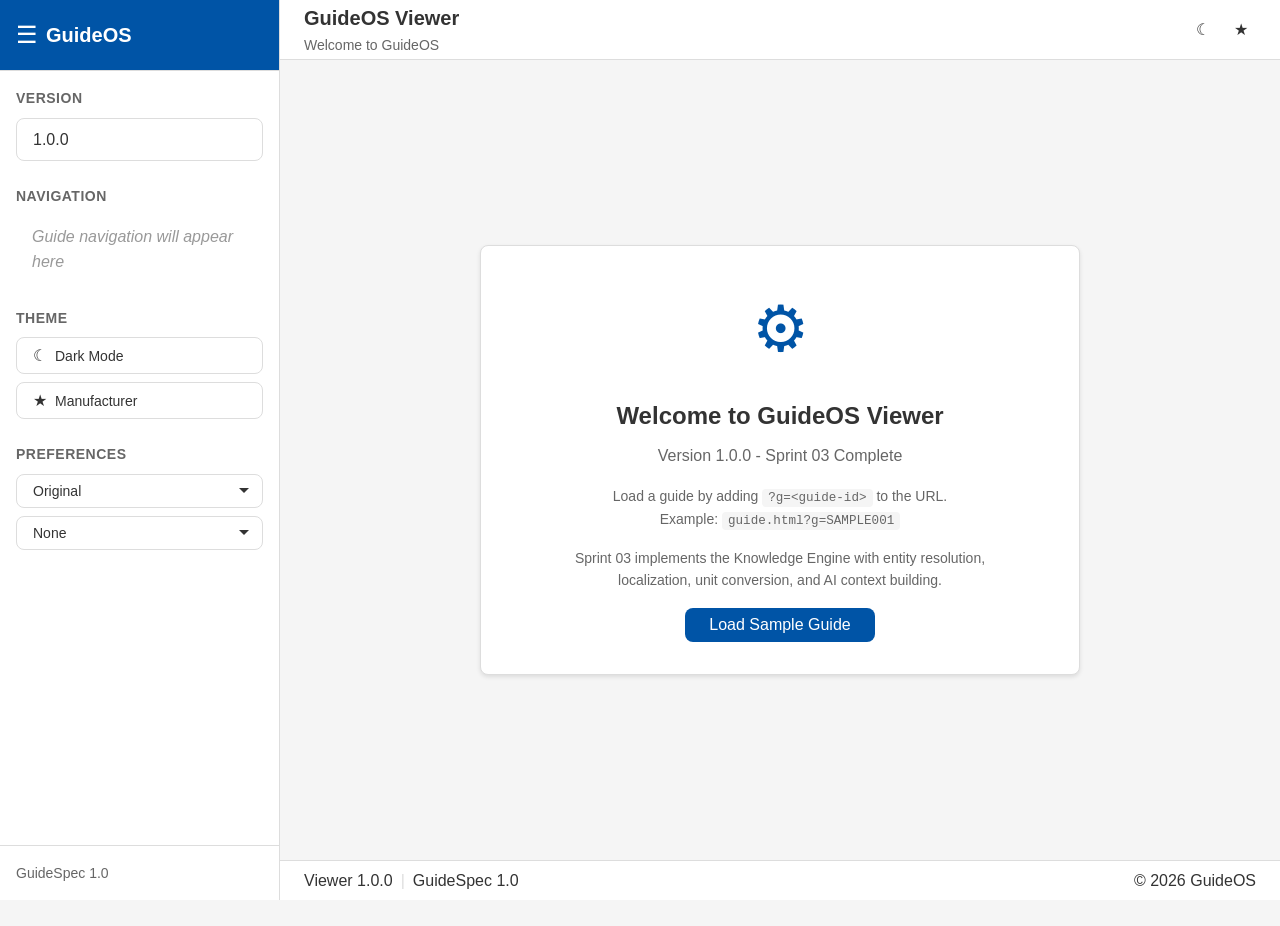
<file: index.html>
<!DOCTYPE html>
<html lang="en">
<head>
    <meta charset="UTF-8">
    <meta name="viewport" content="width=device-width, initial-scale=1.0">
    <meta http-equiv="refresh" content="0; url=viewer/guide.html">
    <title>GuideOS - Redirecting</title>
</head>
<body>
    <p>Redirecting to <a href="viewer/guide.html">GuideOS Viewer</a>...</p>
</body>
</html>
</file>
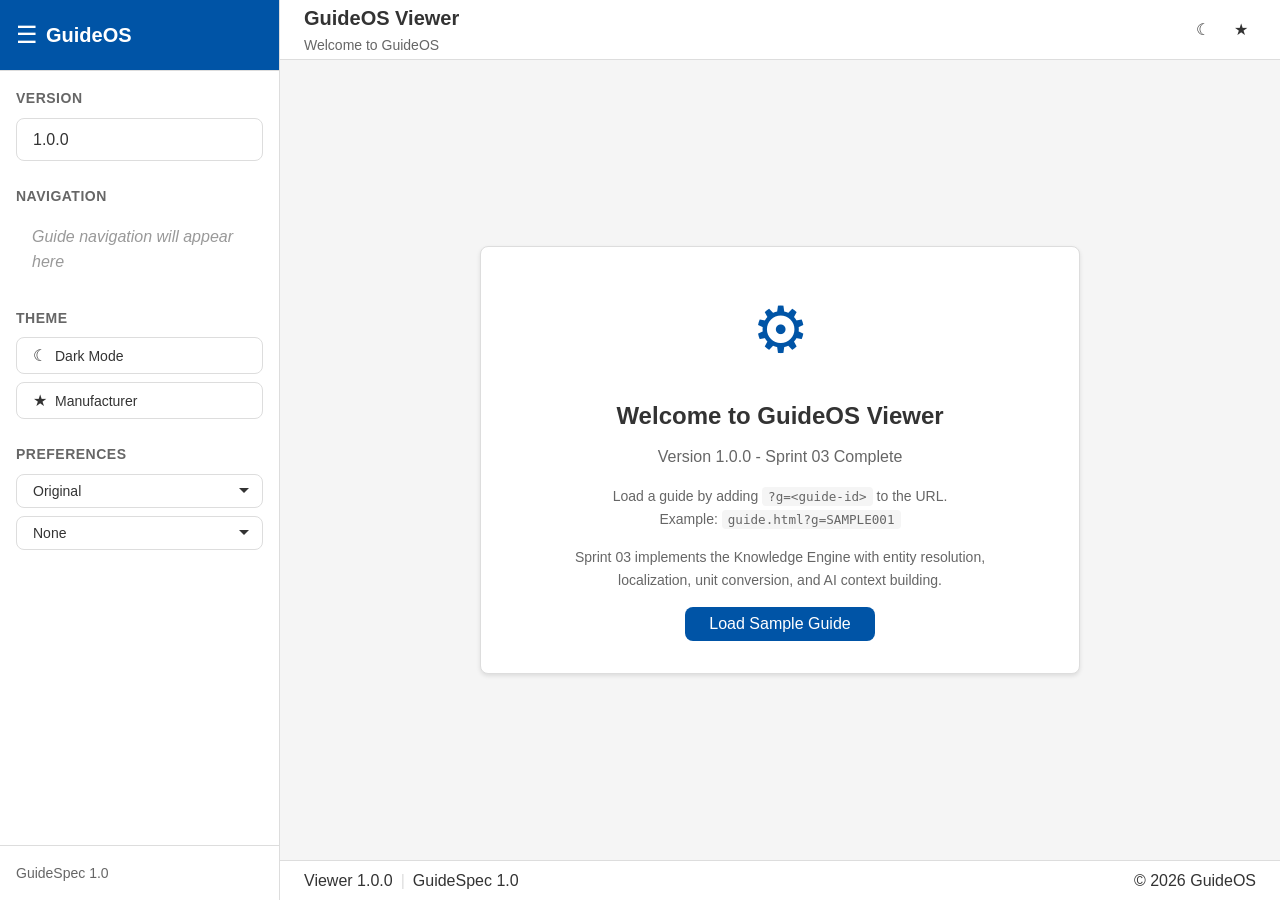
<file: viewer/guide.html>
<!DOCTYPE html>
<html lang="en">
<head>
    <meta charset="UTF-8">
    <meta name="viewport" content="width=device-width, initial-scale=1.0">
    <title>GuideOS Viewer</title>
    <link rel="stylesheet" href="guide.css">
</head>
<body>
    <div id="app">
        <!-- Sidebar -->
        <aside id="sidebar" class="sidebar">
            <div class="sidebar-header">
                <div class="logo">
                    <span class="logo-icon">&#9776;</span>
                    <span class="logo-text">GuideOS</span>
                </div>
                <button id="sidebar-toggle" class="sidebar-toggle" aria-label="Toggle sidebar">
                    <span class="hamburger"></span>
                </button>
            </div>
            
            <nav class="sidebar-nav">
                <div class="nav-section">
                    <div class="nav-label">Version</div>
                    <div id="viewer-version" class="nav-value">1.0.0</div>
                </div>
                
                <div class="nav-section">
                    <div class="nav-label">Navigation</div>
                    <ul id="guide-nav" class="nav-list">
                        <li class="nav-placeholder">Guide navigation will appear here</li>
                    </ul>
                </div>
                
                <div class="nav-section">
                    <div class="nav-label">Theme</div>
                    <div class="theme-controls">
                        <button id="toggle-dark-mode" class="theme-btn" aria-label="Toggle dark mode">
                            <span class="icon">&#9790;</span>
                            <span class="label">Dark Mode</span>
                        </button>
                        <button id="toggle-manufacturer-theme" class="theme-btn" aria-label="Toggle manufacturer theme">
                            <span class="icon">&#9733;</span>
                            <span class="label">Manufacturer</span>
                        </button>
                    </div>
                </div>
                
                <div class="nav-section">
                    <div class="nav-label">Preferences</div>
                    <div class="pref-controls">
                        <select id="unit-system" class="pref-select">
                            <option value="original">Original</option>
                            <option value="imperial">Imperial</option>
                            <option value="metric">Metric</option>
                        </select>
                        <select id="ai-provider" class="pref-select">
                            <option value="none">None</option>
                            <option value="gemini">Gemini</option>
                            <option value="copilot">Copilot</option>
                            <option value="perplexity">Perplexity</option>
                        </select>
                    </div>
                </div>
            </nav>
            
            <div class="sidebar-footer">
                <div class="footer-info">
                    <div id="guidespec-version" class="footer-value">GuideSpec 1.0</div>
                </div>
            </div>
        </aside>
        
        <!-- Main Content -->
        <main id="main-content" class="main-content">
            <!-- Header -->
            <header id="header" class="header">
                <div class="header-left">
                    <button id="mobile-sidebar-toggle" class="mobile-toggle" aria-label="Open menu">
                        <span class="hamburger"></span>
                    </button>
                    <div class="guide-info">
                        <h1 id="guide-title" class="guide-title">GuideOS Viewer</h1>
                        <p id="guide-subtitle" class="guide-subtitle">Welcome to GuideOS</p>
                    </div>
                </div>
                <div class="header-right">
                    <div class="header-controls">
                        <button id="header-dark-toggle" class="header-btn" aria-label="Toggle dark mode">
                            <span class="icon">&#9790;</span>
                        </button>
                        <button id="header-theme-toggle" class="header-btn" aria-label="Toggle manufacturer theme">
                            <span class="icon">&#9733;</span>
                        </button>
                    </div>
                </div>
            </header>
            
            <!-- Content Area -->
            <div id="content-area" class="content-area">
                <div id="welcome-screen" class="welcome-screen">
                    <div class="welcome-card">
                        <div class="welcome-icon">&#9881;</div>
                        <h2>Welcome to GuideOS Viewer</h2>
                        <p>Version 1.0.0 - Sprint 03 Complete</p>
                        <p class="welcome-description">
                            Load a guide by adding <code>?g=&lt;guide-id&gt;</code> to the URL.<br>
                            Example: <code>guide.html?g=SAMPLE001</code>
                        </p>
                        <p class="welcome-description">
                            Sprint 03 implements the Knowledge Engine with entity resolution,<br>
                            localization, unit conversion, and AI context building.
                        </p>
                        <div class="welcome-actions">
                            <button id="load-sample" class="btn btn-primary">Load Sample Guide</button>
                        </div>
                    </div>
                </div>
                
                <div id="loading-screen" class="loading-screen hidden">
                    <div class="loading-card">
                        <div class="spinner"></div>
                        <h2>Loading Guide...</h2>
                        <p id="loading-guide-id">Guide ID: <span class="guide-id"></span></p>
                    </div>
                </div>
                
                <div id="error-screen" class="error-screen hidden">
                    <div class="error-card">
                        <div class="error-icon">&#9888;</div>
                        <h2 id="error-title">Error</h2>
                        <p id="error-message">An error occurred</p>
                        <div class="error-actions">
                            <button id="error-retry" class="btn btn-primary">Retry</button>
                            <button id="error-back" class="btn btn-secondary">Back</button>
                        </div>
                    </div>
                </div>
                
                <div id="guide-container" class="guide-container hidden">
                    <!-- Guide content will be rendered here by renderer.js -->
                </div>
            </div>
            
            <!-- Footer -->
            <footer id="footer" class="footer">
                <div class="footer-left">
                    <span id="footer-viewer-version">Viewer 1.0.0</span>
                    <span class="footer-separator">|</span>
                    <span id="footer-guidespec-version">GuideSpec 1.0</span>
                </div>
                <div class="footer-right">
                    <span>&copy; 2026 GuideOS</span>
                </div>
            </footer>
        </main>
    </div>
    
    <!-- Overlay for mobile sidebar -->
    <div id="overlay" class="overlay hidden"></div>
    
    <!-- Load shared modules -->
    <script src="../shared/storage.js"></script>
    <script src="../shared/theme.js"></script>
    <script src="../shared/utils.js"></script>
    <script src="../shared/dialogs.js"></script>
    
    <!-- Load Sprint 02 modules -->
    <script src="../shared/guide-loader.js"></script>
    <script src="../shared/validation.js"></script>
    <script src="../shared/renderer.js"></script>
    
    <!-- Load Sprint 03 modules -->
    <script src="../shared/entities.js"></script>
    <script src="../shared/localization.js"></script>
    <script src="../shared/units.js"></script>
    <script src="../shared/resources.js"></script>
    <script src="../shared/search.js"></script>
    
    <!-- Load main application -->
    <script src="guide.js"></script>
</body>
</html>
</file>
<file: viewer/guide.css>
/*
 * GuideOS Viewer - Styles
 * Version: 1.0.0
 * GuideOS Default Theme
 */

/* ===== CSS Variables - Theme Definition ===== */
:root {
    /* Default Theme Colors */
    --primary-color: #0054A6;
    --secondary-color: #003366;
    --accent-color: #0078D7;
    --background-color: #F5F5F5;
    --surface-color: #FFFFFF;
    --text-color: #333333;
    --text-secondary: #666666;
    --text-muted: #999999;
    --border-color: #DDDDDD;
    --warning-color: #FFA500;
    --warning-bg: #FFF8E1;
    --danger-color: #DC143C;
    --danger-bg: #FFE0E0;
    --success-color: #2E8B57;
    --success-bg: #E8F5E9;
    --information-color: #0078D7;
    --information-bg: #E3F2FD;
    
    /* Layout */
    --sidebar-width: 280px;
    --header-height: 60px;
    --footer-height: 40px;
    --border-radius: 8px;
    --shadow-sm: 0 1px 2px rgba(0,0,0,0.1);
    --shadow-md: 0 2px 4px rgba(0,0,0,0.1);
    --shadow-lg: 0 4px 8px rgba(0,0,0,0.1);
    
    /* Typography */
    --font-family: -apple-system, BlinkMacSystemFont, 'Segoe UI', Roboto, Oxygen, Ubuntu, sans-serif;
    --font-size-sm: 0.875rem;
    --font-size-md: 1rem;
    --font-size-lg: 1.25rem;
    --font-size-xl: 1.5rem;
    --line-height: 1.6;
    
    /* Spacing */
    --spacing-xs: 0.25rem;
    --spacing-sm: 0.5rem;
    --spacing-md: 1rem;
    --spacing-lg: 1.5rem;
    --spacing-xl: 2rem;
    
    /* Transitions */
    --transition-fast: 0.15s ease;
    --transition-normal: 0.25s ease;
    --transition-slow: 0.35s ease;
}

/* Dark Mode Theme */
[data-theme="dark"] {
    --background-color: #1A1A1A;
    --surface-color: #2D2D2D;
    --text-color: #E0E0E0;
    --text-secondary: #B0B0B0;
    --text-muted: #808080;
    --border-color: #404040;
    --warning-bg: #3E2E00;
    --danger-bg: #3E0000;
    --success-bg: #003E26;
    --information-bg: #002E5C;
    
    --shadow-sm: 0 1px 2px rgba(0,0,0,0.3);
    --shadow-md: 0 2px 4px rgba(0,0,0,0.3);
    --shadow-lg: 0 4px 8px rgba(0,0,0,0.3);
}

/* Manufacturer Theme Override */
[data-manufacturer-theme="true"] {
    --primary-color: var(--manufacturer-primary, #0054A6);
    --secondary-color: var(--manufacturer-secondary, #003366);
    --accent-color: var(--manufacturer-accent, #0078D7);
    --background-color: var(--manufacturer-background, #F5F5F5);
    --surface-color: var(--manufacturer-surface, #FFFFFF);
    --text-color: var(--manufacturer-text, #333333);
    --warning-color: var(--manufacturer-warning, #FFA500);
    --danger-color: var(--manufacturer-danger, #DC143C);
    --success-color: var(--manufacturer-success, #2E8B57);
    --information-color: var(--manufacturer-information, #0078D7);
}

/* ===== Reset & Base ===== */
*, *::before, *::after {
    box-sizing: border-box;
    margin: 0;
    padding: 0;
}

html {
    font-size: 16px;
    scroll-behavior: smooth;
}

body {
    font-family: var(--font-family);
    font-size: var(--font-size-md);
    line-height: var(--line-height);
    color: var(--text-color);
    background-color: var(--background-color);
    min-height: 100vh;
    -webkit-font-smoothing: antialiased;
    -moz-osx-font-smoothing: grayscale;
}

/* ===== App Layout ===== */
#app {
    display: flex;
    min-height: 100vh;
}

/* ===== Sidebar ===== */
.sidebar {
    width: var(--sidebar-width);
    background-color: var(--surface-color);
    border-right: 1px solid var(--border-color);
    display: flex;
    flex-direction: column;
    position: fixed;
    top: 0;
    left: 0;
    bottom: 0;
    z-index: 100;
    transition: transform var(--transition-normal);
    overflow-y: auto;
}

.sidebar-header {
    display: flex;
    align-items: center;
    justify-content: space-between;
    padding: var(--spacing-md);
    border-bottom: 1px solid var(--border-color);
    background-color: var(--primary-color);
    color: white;
}

.logo {
    display: flex;
    align-items: center;
    gap: var(--spacing-sm);
}

.logo-icon {
    font-size: var(--font-size-xl);
}

.logo-text {
    font-size: var(--font-size-lg);
    font-weight: 600;
}

.sidebar-toggle {
    background: none;
    border: none;
    color: white;
    cursor: pointer;
    padding: var(--spacing-xs);
    display: none;
}

.hamburger {
    display: block;
    width: 24px;
    height: 2px;
    background-color: currentColor;
    position: relative;
}

.hamburger::before,
.hamburger::after {
    content: '';
    position: absolute;
    width: 100%;
    height: 100%;
    background-color: currentColor;
    left: 0;
}

.hamburger::before { top: -8px; }
.hamburger::after { top: 8px; }

.sidebar-nav {
    flex: 1;
    padding: var(--spacing-md);
    overflow-y: auto;
}

.nav-section {
    margin-bottom: var(--spacing-lg);
}

.nav-label {
    font-size: var(--font-size-sm);
    font-weight: 600;
    color: var(--text-secondary);
    text-transform: uppercase;
    letter-spacing: 0.5px;
    margin-bottom: var(--spacing-sm);
}

.nav-value {
    font-size: var(--font-size-md);
    color: var(--text-color);
    padding: var(--spacing-sm) var(--spacing-md);
    background-color: var(--surface-color);
    border: 1px solid var(--border-color);
    border-radius: var(--border-radius);
}

.nav-list {
    list-style: none;
}

.nav-list .nav-placeholder {
    color: var(--text-muted);
    font-style: italic;
    padding: var(--spacing-sm) var(--spacing-md);
}

.theme-controls,
.pref-controls {
    display: flex;
    flex-direction: column;
    gap: var(--spacing-sm);
}

.theme-btn,
.pref-select {
    display: flex;
    align-items: center;
    gap: var(--spacing-sm);
    padding: var(--spacing-sm) var(--spacing-md);
    background-color: var(--surface-color);
    border: 1px solid var(--border-color);
    border-radius: var(--border-radius);
    cursor: pointer;
    font-size: var(--font-size-sm);
    color: var(--text-color);
    transition: all var(--transition-fast);
}

.theme-btn:hover,
.pref-select:hover {
    background-color: var(--primary-color);
    color: white;
    border-color: var(--primary-color);
}

.theme-btn .icon {
    font-size: var(--font-size-md);
}

.theme-btn .label {
    font-size: var(--font-size-sm);
}

.pref-select {
    background-image: url("data:image/svg+xml,%3Csvg xmlns='http://www.w3.org/2000/svg' width='12' height='12' viewBox='0 0 12 12'%3E%3Cpath fill='%23333' d='M6 8L1 3h10z'/%3E%3C/svg%3E");
    background-repeat: no-repeat;
    background-position: right 12px center;
    appearance: none;
}

.pref-select:disabled {
    opacity: 0.5;
    cursor: not-allowed;
}

.sidebar-footer {
    padding: var(--spacing-md);
    border-top: 1px solid var(--border-color);
}

.footer-info {
    display: flex;
    align-items: center;
    gap: var(--spacing-sm);
}

.footer-value {
    font-size: var(--font-size-sm);
    color: var(--text-secondary);
}

/* ===== Main Content ===== */
.main-content {
    flex: 1;
    display: flex;
    flex-direction: column;
    margin-left: var(--sidebar-width);
    min-height: 100vh;
}

/* ===== Header ===== */
.header {
    height: var(--header-height);
    background-color: var(--surface-color);
    border-bottom: 1px solid var(--border-color);
    display: flex;
    align-items: center;
    justify-content: space-between;
    padding: 0 var(--spacing-lg);
    position: sticky;
    top: 0;
    z-index: 50;
}

.header-left {
    display: flex;
    align-items: center;
    gap: var(--spacing-md);
}

.mobile-toggle {
    display: none;
    background: none;
    border: none;
    cursor: pointer;
    padding: var(--spacing-xs);
}

.guide-info {
    display: flex;
    flex-direction: column;
}

.guide-title {
    font-size: var(--font-size-lg);
    font-weight: 600;
    color: var(--text-color);
}

.guide-subtitle {
    font-size: var(--font-size-sm);
    color: var(--text-secondary);
}

.header-right {
    display: flex;
    align-items: center;
    gap: var(--spacing-sm);
}

.header-controls {
    display: flex;
    align-items: center;
    gap: var(--spacing-sm);
}

.header-btn {
    background: none;
    border: none;
    cursor: pointer;
    padding: var(--spacing-sm);
    color: var(--text-color);
    border-radius: var(--border-radius);
    transition: all var(--transition-fast);
}

.header-btn:hover {
    background-color: var(--primary-color);
    color: white;
}

.header-btn .icon {
    font-size: var(--font-size-md);
}

/* ===== Content Area ===== */
.content-area {
    flex: 1;
    padding: var(--spacing-lg);
    overflow-y: auto;
}

/* ===== Welcome Screen ===== */
.welcome-screen,
.loading-screen,
.error-screen,
.guide-container {
    display: flex;
    align-items: center;
    justify-content: center;
    min-height: calc(100vh - var(--header-height) - var(--footer-height) - 2 * var(--spacing-lg));
}

.welcome-card,
.loading-card,
.error-card {
    background-color: var(--surface-color);
    border: 1px solid var(--border-color);
    border-radius: var(--border-radius);
    padding: var(--spacing-xl);
    max-width: 600px;
    width: 100%;
    box-shadow: var(--shadow-md);
    text-align: center;
}

.welcome-icon {
    font-size: 4rem;
    margin-bottom: var(--spacing-md);
    color: var(--primary-color);
}

.welcome-screen h2 {
    font-size: var(--font-size-xl);
    margin-bottom: var(--spacing-sm);
    color: var(--text-color);
}

.welcome-screen p {
    color: var(--text-secondary);
    margin-bottom: var(--spacing-md);
}

.welcome-description {
    font-size: var(--font-size-sm);
    margin-bottom: var(--spacing-lg);
}

.welcome-description code {
    background-color: var(--background-color);
    padding: 2px 6px;
    border-radius: 4px;
    font-family: monospace;
    font-size: 0.9em;
}

.welcome-actions {
    display: flex;
    justify-content: center;
    gap: var(--spacing-md);
}

/* ===== Loading Screen ===== */
.spinner {
    width: 40px;
    height: 40px;
    border: 4px solid var(--border-color);
    border-top-color: var(--primary-color);
    border-radius: 50%;
    animation: spin 1s linear infinite;
    margin: 0 auto var(--spacing-md);
}

@keyframes spin {
    to { transform: rotate(360deg); }
}

.loading-screen h2 {
    font-size: var(--font-size-lg);
    margin-bottom: var(--spacing-sm);
}

.loading-screen p {
    color: var(--text-secondary);
}

.guide-id {
    font-family: monospace;
    font-weight: 600;
}

/* ===== Error Screen ===== */
.error-icon {
    font-size: 4rem;
    margin-bottom: var(--spacing-md);
    color: var(--danger-color);
}

.error-screen h2 {
    font-size: var(--font-size-xl);
    margin-bottom: var(--spacing-sm);
    color: var(--text-color);
}

.error-screen p {
    color: var(--text-secondary);
    margin-bottom: var(--spacing-lg);
}

.error-actions {
    display: flex;
    justify-content: center;
    gap: var(--spacing-md);
}

/* ===== Buttons ===== */
.btn {
    display: inline-flex;
    align-items: center;
    justify-content: center;
    gap: var(--spacing-sm);
    padding: var(--spacing-sm) var(--spacing-lg);
    font-size: var(--font-size-md);
    font-weight: 500;
    border: none;
    border-radius: var(--border-radius);
    cursor: pointer;
    transition: all var(--transition-fast);
    text-decoration: none;
}

.btn-primary {
    background-color: var(--primary-color);
    color: white;
}

.btn-primary:hover {
    background-color: var(--secondary-color);
}

.btn-secondary {
    background-color: var(--surface-color);
    color: var(--text-color);
    border: 1px solid var(--border-color);
}

.btn-secondary:hover {
    background-color: var(--background-color);
}

/* ===== Footer ===== */
.footer {
    height: var(--footer-height);
    background-color: var(--surface-color);
    border-top: 1px solid var(--border-color);
    display: flex;
    align-items: center;
    justify-content: space-between;
    padding: 0 var(--spacing-lg);
}

.footer-left,
.footer-right {
    display: flex;
    align-items: center;
    gap: var(--spacing-sm);
}

.footer-value {
    font-size: var(--font-size-sm);
    color: var(--text-secondary);
}

.footer-separator {
    color: var(--border-color);
}

/* ===== Overlay ===== */
.overlay {
    position: fixed;
    top: 0;
    left: 0;
    right: 0;
    bottom: 0;
    background-color: rgba(0, 0, 0, 0.5);
    z-index: 99;
    display: none;
}

.overlay.active {
    display: block;
}

/* ===== Hidden Class ===== */
.hidden {
    display: none !important;
}

/* ===== Responsive Design ===== */
@media (max-width: 1024px) {
    .sidebar {
        transform: translateX(-100%);
    }
    
    .sidebar.open {
        transform: translateX(0);
    }
    
    .main-content {
        margin-left: 0;
    }
    
    .mobile-toggle {
        display: block;
    }
    
    .sidebar-toggle {
        display: block;
    }
}

@media (max-width: 768px) {
    .header {
        padding: 0 var(--spacing-md);
    }
    
    .guide-title {
        font-size: var(--font-size-md);
    }
    
    .guide-subtitle {
        display: none;
    }
    
    .content-area {
        padding: var(--spacing-md);
    }
    
    .welcome-card,
    .loading-card,
    .error-card {
        padding: var(--spacing-lg);
    }
}

@media (max-width: 480px) {
    .welcome-actions {
        flex-direction: column;
    }
    
    .btn {
        width: 100%;
    }
    
    .error-actions {
        flex-direction: column;
    }
}

@media (max-width: 320px) {
    .sidebar {
        width: 240px;
    }
    
    :root {
        --sidebar-width: 240px;
    }
}

/* ===== Accessibility ===== */
:focus-visible {
    outline: 2px solid var(--primary-color);
    outline-offset: 2px;
}

@media (prefers-reduced-motion: reduce) {
    *,
    *::before,
    *::after {
        animation-duration: 0.01ms !important;
        animation-iteration-count: 1 !important;
        transition-duration: 0.01ms !important;
    }
}

/* ===== Print Styles ===== */
@media print {
    .sidebar,
    .header,
    .footer,
    .overlay,
    .mobile-toggle,
    .sidebar-toggle {
        display: none !important;
    }
    
    .main-content {
        margin-left: 0;
    }
    
    .content-area {
        padding: 0;
    }
}
</file>
